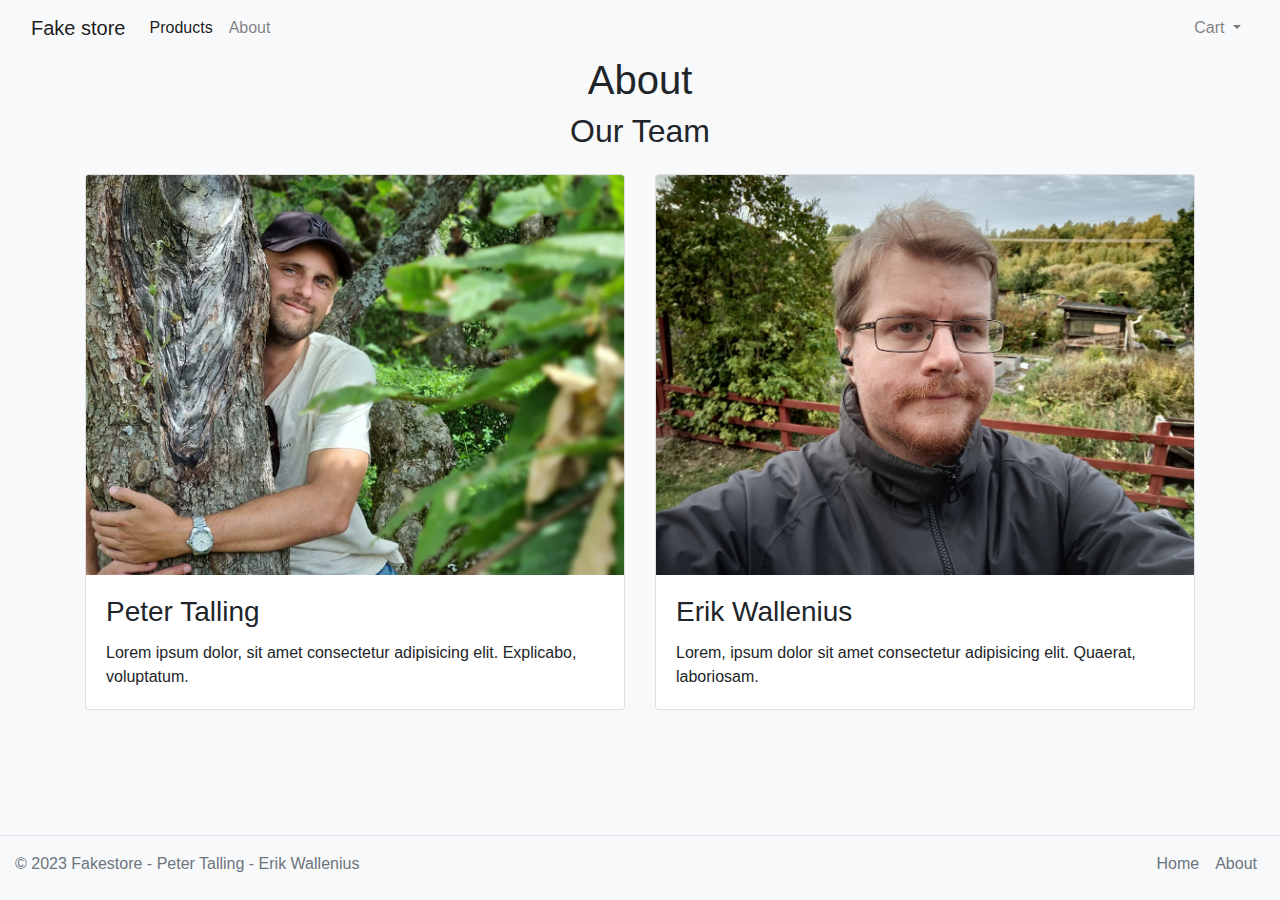
<file: about.html>
<!DOCTYPE html>
<html lang="en">

<head>
  <meta charset="UTF-8">
  <meta http-equiv="X-UA-Compatible" content="IE=edge">
  <meta name="viewport" content="width=device-width, initial-scale=1.0">
  <link rel="stylesheet" href="https://cdn.jsdelivr.net/npm/bootstrap@4.0.0/dist/css/bootstrap.min.css"
    integrity="sha384-Gn5384xqQ1aoWXA+058RXPxPg6fy4IWvTNh0E263XmFcJlSAwiGgFAW/dAiS6JXm" crossorigin="anonymous">
  <link rel="stylesheet" href="style.css">
  <title>Fake store</title>
</head>

<body>
  <nav class="navbar navbar-expand-xl navbar-light bg-light">
    <div class="container-fluid">
      <a class="navbar-brand" href="index.html">Fake store</a>
      <button class="navbar-toggler" type="button" data-bs-toggle="collapse" data-bs-target="#navbarWithDropdown"
        aria-controls="navbarWithDropdown" aria-expanded="false" aria-label="Toggle navigation">
        <span class="navbar-toggler-icon"></span>
      </button>
      <div class="collapse navbar-collapse show" id="navbarWithDropdown">
        <ul class="navbar-nav">
          <li class="nav-item">
            <a class="nav-link active" aria-current="page" href="index.html">Products</a>
          </li>
          <li class="nav-item">
            <a class="nav-link" aria-current="page" href="about.html">About</a>
          </li>
        </ul>
      </div>
      <ul class="collapse navbar-collapse show justify-content-end navbar-nav">
        <li class="nav-item dropdown">
          <a class="nav-link dropdown-toggle" href="#" id="navbarDropdownMenuLink" role="button"
            data-bs-toggle="dropdown" aria-expanded="false">
            Cart
          </a>
          <ul class="dropdown-menu dropdown-menu-right" aria-labelledby="navbarDropdownMenuLink">
            <li><a class="dropdown-item" href="#">Action</a></li>
            <li><a class="dropdown-item" href="#">Another action</a></li>
            <li><a class="dropdown-item" href="#">Something else here</a></li>
          </ul>
        </li>
      </ul>
    </div>
  </nav>

  <div class="content">
    <h1 class="d-flex justify-content-center">About</h1>
    <div class="container">
      <h2 class="text-center mb-4">Our Team</h2>
      <div class="row">
        <div class="col-md-6">
          <div class="card">
            <div class="img-container">
              <img src="images/profilePicture.png" alt="Person 2" class="card-img-top picture">
            </div>
            <div class="card-body">
              <h3 class="card-title">Peter Talling</h3>
              <p class="card-text">Lorem ipsum dolor, sit amet consectetur adipisicing elit. Explicabo,
                voluptatum.</p>
            </div>
          </div>
        </div>

        <div class="col-md-6">
          <div class="card">
            <div class="img-container">
              <img src="images/erikwallenius.jpg" alt="Person 1" class="card-img-top">
            </div>
            <div class="card-body">
              <h3 class="card-title">Erik Wallenius</h3>
              <p class="card-text">Lorem, ipsum dolor sit amet consectetur adipisicing elit. Quaerat,
                laboriosam.</p>
            </div>
          </div>
        </div>

      </div>
    </div>
  </div>

  <footer class="d-flex flex-wrap justify-content-between align-items-center py-2 my-2 border-top">
    <p class="col-md-4 mb-0 text-muted">© 2023 Fakestore - Peter Talling - Erik Wallenius</p>

    <a href="/"
      class="col-md-4 d-flex align-items-center justify-content-center mb-3 mb-md-0 me-md-auto link-dark text-decoration-none">
      <svg class="bi me-2" width="40" height="32">
        <use xlink:href="#bootstrap"></use>
      </svg>
    </a>

    <ul class="nav col-md-4 justify-content-end">
      <li class="nav-item"><a href="index.html" class="nav-link px-2 text-muted">Home</a></li>
      <li class="nav-item"><a href="about.html" class="nav-link px-2 text-muted">About</a></li>
    </ul>
  </footer>
  <script src="https://cdn.jsdelivr.net/npm/bootstrap@5.3.0-alpha1/dist/js/bootstrap.bundle.min.js"
    integrity="sha384-w76AqPfDkMBDXo30jS1Sgez6pr3x5MlQ1ZAGC+nuZB+EYdgRZgiwxhTBTkF7CXvN"
    crossorigin="anonymous"></script>
</body>

</html>
</file>
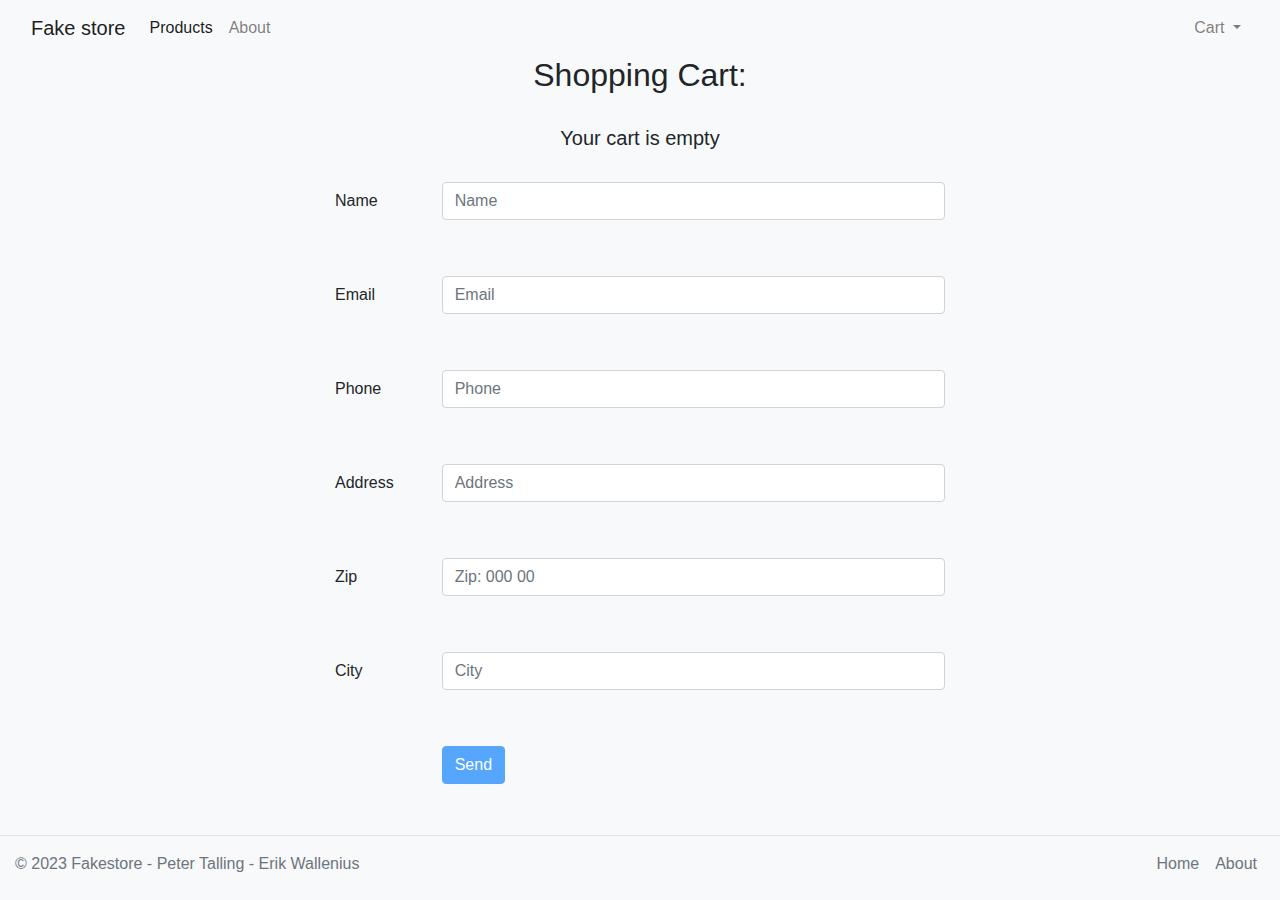
<file: checkout.html>
<!DOCTYPE html>
<html lang="en">

<head>
  <meta charset="UTF-8">
  <meta http-equiv="X-UA-Compatible" content="IE=edge">
  <meta name="viewport" content="width=device-width, initial-scale=1.0">
  <title>Fake store</title>
  <link rel="stylesheet" href="https://cdn.jsdelivr.net/npm/bootstrap@4.0.0/dist/css/bootstrap.min.css"
    integrity="sha384-Gn5384xqQ1aoWXA+058RXPxPg6fy4IWvTNh0E263XmFcJlSAwiGgFAW/dAiS6JXm" crossorigin="anonymous">
  <link rel="stylesheet" href="style.css">
</head>

<body>
  <nav class="navbar navbar-expand-xl navbar-light bg-light">
    <div class="container-fluid">
      <a class="navbar-brand" href="index.html">Fake store</a>
      <button class="navbar-toggler" type="button" data-bs-toggle="collapse" data-bs-target="#navbarWithDropdown"
        aria-controls="navbarWithDropdown" aria-expanded="false" aria-label="Toggle navigation">
        <span class="navbar-toggler-icon"></span>
      </button>
      <div class="collapse navbar-collapse show" id="navbarWithDropdown">
        <ul class="navbar-nav">
          <li class="nav-item">
            <a class="nav-link active" aria-current="page" href="index.html">Products</a>
          </li>
          <li class="nav-item">
            <a class="nav-link" aria-current="page" href="about.html">About</a>
          </li>
        </ul>
      </div>
      <ul class="collapse navbar-collapse show justify-content-end navbar-nav">
        <li class="nav-item dropdown">
          <a class="nav-link dropdown-toggle" href="#" id="navbarDropdownMenuLink" role="button"
            data-bs-toggle="dropdown" aria-expanded="false">
            Cart
          </a>
          <ul class="dropdown-menu dropdown-menu-right" aria-labelledby="navbarDropdownMenuLink">
            <li><a class="dropdown-item" href="#">Action</a></li>
            <li><a class="dropdown-item" href="#">Another action</a></li>
            <li><a class="dropdown-item" href="#">Something else here</a></li>
          </ul>
        </li>
      </ul>
    </div>
  </nav>
  <div class="content">
    <h2 class="text-center">Shopping Cart:</h2>
      <div class="checkout row d-flex justify-content-center"></div>
      <div class="d-flex justify-content-center my-4">
        <h5 id="totalprice">&nbsp;</h5>
      </div>
      <div class="container col-sm-10 col-md-6 col-lg-6">
        <div class="form-group row">
          <label class="col-sm-2 col-form-label">Name</label>
          <div class="col-sm-10">
            <input type="text" class="form-control" id="name" name="name" placeholder="Name">
            <p id="nameError" class="text-danger">&nbsp;</p>
          </div>
        </div>
        <div class="form-group row">
          <label class="col-sm-2 col-form-label">Email</label>
          <div class="col-sm-10">
            <input type="text" class="form-control" id="email" name="email" placeholder="Email">
            <p id="emailError" class="text-danger">&nbsp;</p>
          </div>
        </div>
        <div class="form-group row">
          <label class="col-sm-2 col-form-label">Phone</label>
          <div class="col-sm-10">
            <input type="text" class="form-control" id="phone" name="phone" placeholder="Phone">
            <p id="phoneError" class="text-danger">&nbsp;</p>
          </div>
        </div>
        <div class="form-group row">
          <label class="col-sm-2 col-form-label">Address</label>
          <div class="col-sm-10">
            <input type="text" class="form-control" id="address" name="address" placeholder="Address">
            <p id="addressError" class="text-danger">&nbsp;</p>
          </div>
        </div>
        <div class="form-group row">
          <label class="col-sm-2 col-form-label">Zip</label>
          <div class="col-sm-10">
            <input type="text" class="form-control" id="zip" name="zip" placeholder="Zip: 000 00">
            <p id="zipError" class="text-danger">&nbsp;</p>
          </div>
        </div>
        <div class="form-group row">
          <label class="col-sm-2 col-form-label">City</label>
          <div class="col-sm-10">
            <input type="text" class="form-control" id="city" name="city" placeholder="City">
            <p id="cityError" class="text-danger">&nbsp;</p>
          </div>
        </div>
        <div class="form-group row">
          <div class="col-sm-10 offset-sm-2" id="buttonlocation">
            <button id="sendButton" type="submit" class="btn btn-primary" disabled>Send</button>
          </div>
        </div>
      </div>
  </div>

  <footer class="d-flex flex-wrap align-items-center py-2 my-2 border-top">
    <p class="col-md-4 mb-0 text-muted">© 2023 Fakestore - Peter Talling - Erik Wallenius</p>

    <a href="/"
      class="col-md-4 d-flex align-items-center justify-content-center mb-3 mb-md-0 me-md-auto link-dark text-decoration-none">
      <svg class="bi me-2" width="40" height="32">
        <use xlink:href="#bootstrap"></use>
      </svg>
    </a>

    <ul class="nav col-md-4 justify-content-end">
      <li class="nav-item"><a href="index.html" class="nav-link px-2 text-muted">Home</a></li>
      <li class="nav-item"><a href="about.html" class="nav-link px-2 text-muted">About</a></li>
    </ul>
  </footer>

  <script type="module" src="js/checkout.js"></script>
  <script src="https://cdn.jsdelivr.net/npm/bootstrap@5.3.0-alpha1/dist/js/bootstrap.bundle.min.js"
    integrity="sha384-w76AqPfDkMBDXo30jS1Sgez6pr3x5MlQ1ZAGC+nuZB+EYdgRZgiwxhTBTkF7CXvN"
    crossorigin="anonymous"></script>
</body>

</html>
</file>
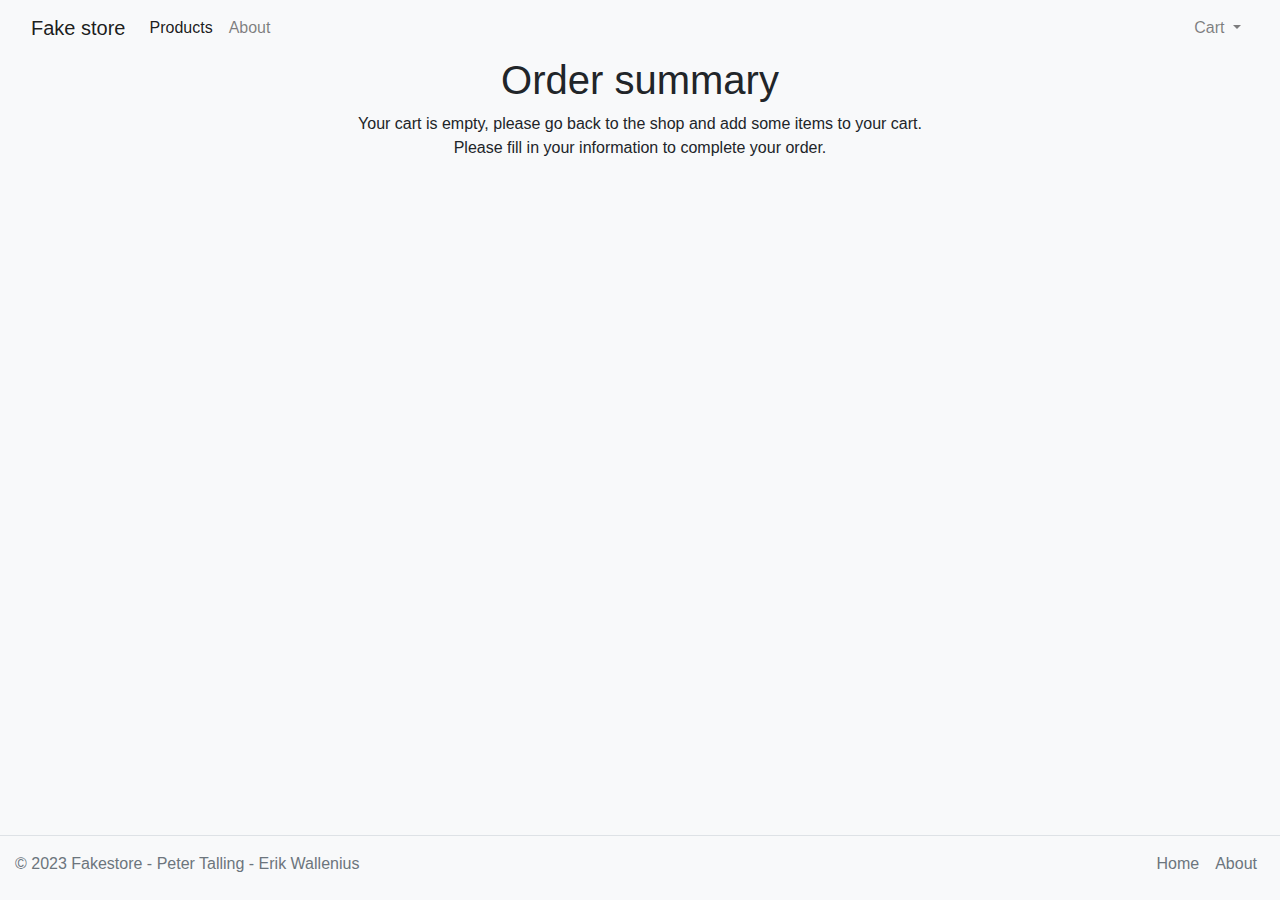
<file: confirmation.html>
<!DOCTYPE html>
<html lang="en">

<head>
  <meta charset="UTF-8">
  <meta http-equiv="X-UA-Compatible" content="IE=edge">
  <meta name="viewport" content="width=device-width, initial-scale=1.0">
  <title>Fake store</title>
  <link rel="stylesheet" href="https://cdn.jsdelivr.net/npm/bootstrap@4.0.0/dist/css/bootstrap.min.css"
    integrity="sha384-Gn5384xqQ1aoWXA+058RXPxPg6fy4IWvTNh0E263XmFcJlSAwiGgFAW/dAiS6JXm" crossorigin="anonymous">
  <link rel="stylesheet" href="style.css">
</head>

<body>
  <nav class="navbar navbar-expand-xl navbar-light bg-light">
    <div class="container-fluid">
      <a class="navbar-brand" href="index.html">Fake store</a>
      <button class="navbar-toggler" type="button" data-bs-toggle="collapse" data-bs-target="#navbarWithDropdown"
        aria-controls="navbarWithDropdown" aria-expanded="false" aria-label="Toggle navigation">
        <span class="navbar-toggler-icon"></span>
      </button>
      <div class="collapse navbar-collapse show" id="navbarWithDropdown">
        <ul class="navbar-nav">
          <li class="nav-item">
            <a class="nav-link active" aria-current="page" href="index.html">Products</a>
          </li>
          <li class="nav-item">
            <a class="nav-link" href="about.html">About</a>
          </li>
        </ul>
      </div>
      <ul class="collapse navbar-collapse show justify-content-end navbar-nav">
        <li class="nav-item dropdown">
          <a class="nav-link dropdown-toggle" href="#" id="navbarDropdownMenuLink" role="button"
            data-bs-toggle="dropdown" aria-expanded="false">
            Cart
          </a>
          <ul class="dropdown-menu dropdown-menu-right" aria-labelledby="navbarDropdownMenuLink">
            <li><a class="dropdown-item" href="#">Action</a></li>
            <li><a class="dropdown-item" href="#">Another action</a></li>
            <li><a class="dropdown-item" href="#">Something else here</a></li>
          </ul>
        </li>
      </ul>
    </div>
  </nav>

  <div class="content">
    <div class="confirmation">
      <h1 class="text-center">Order summary</h1>
    </div>
    <div id="item" class="row d-flex justify-content-center"></div>
    <div id="customer" class="d-flex justify-content-center"></div>
  </div>


  <footer class="d-flex flex-wrap align-items-center py-2 my-2 border-top">
    <p class="col-md-4 mb-0 text-muted">© 2023 Fakestore - Peter Talling - Erik Wallenius</p>

    <a href="/"
      class="col-md-4 d-flex align-items-center justify-content-center mb-3 mb-md-0 me-md-auto link-dark text-decoration-none">
      <svg class="bi me-2" width="40" height="32">
        <use xlink:href="#bootstrap"></use>
      </svg>
    </a>

    <ul class="nav col-md-4 justify-content-end">
      <li class="nav-item"><a href="index.html" class="nav-link px-2 text-muted">Home</a></li>
      <li class="nav-item"><a href="about.html" class="nav-link px-2 text-muted">About</a></li>
    </ul>
  </footer>

  <script type="module" src="js/confirmation.js"></script>
  <script src="https://cdn.jsdelivr.net/npm/bootstrap@5.3.0-alpha1/dist/js/bootstrap.bundle.min.js" integrity="sha384-w76AqPfDkMBDXo30jS1Sgez6pr3x5MlQ1ZAGC+nuZB+EYdgRZgiwxhTBTkF7CXvN" crossorigin="anonymous"></script>
</body>

</html>
</file>
<file: style.css>
/*variables*/
:root {
    --expand-duration: 4s;
    --collapse-duration: 2s;
}

body {
    background-color: #f8f9fa;
    min-height: 100vh;
    display: flex;
    flex-direction: column;
    max-width: 1920px;
    margin: 0 auto;
    overflow-y: scroll;
}

.description-container {
    overflow: hidden;
    min-height: 4.5em;
    max-height: 4.5em;
    position: relative;
    transition: max-height var(--collapse-duration) ease;
}


.description-container.expanded {
    max-height: 500px;
    transition: max-height var(--expand-duration) ease 1s;
}


.line-clamp {
    line-height: 1.5em;
    margin: 0;
    padding: 0;
}

/* fixed size of the title so it always takes 3 row since some objects have a longer title than others */
.title {
    line-height: 1.5em;
    height: 4.5em;
}

.card-container:hover .card {
    box-shadow: 0px 4px 6px rgba(0, 0, 0, 0.1);
}

/*shows a gradient at the bottom of the description to indicate that there is more text*/
.description-container.has-more-text::after {
    content: '';
    position: absolute;
    bottom: 0;
    left: 0;
    right: 0;
    height: 2em;
    background: linear-gradient(to bottom, rgba(248, 249, 250, 0), rgba(248, 249, 250, 1));
    transition: opacity var(--expand-duration) ease 0.5s;
}

/*hides the gradient when the description is expanded*/
.description-container.expanded::after {
    opacity: 0;
}

li {
    list-style-type: none;
}

.content{
    flex: 1;
}

footer {
    flex-basis: 100%;
    height: 80px;
}

.img-container {
    height: 400px;
    overflow: hidden;
}
  
.img-container img {
    width: 100%;
    height: 100%;
    object-fit: cover;
}
</file>
